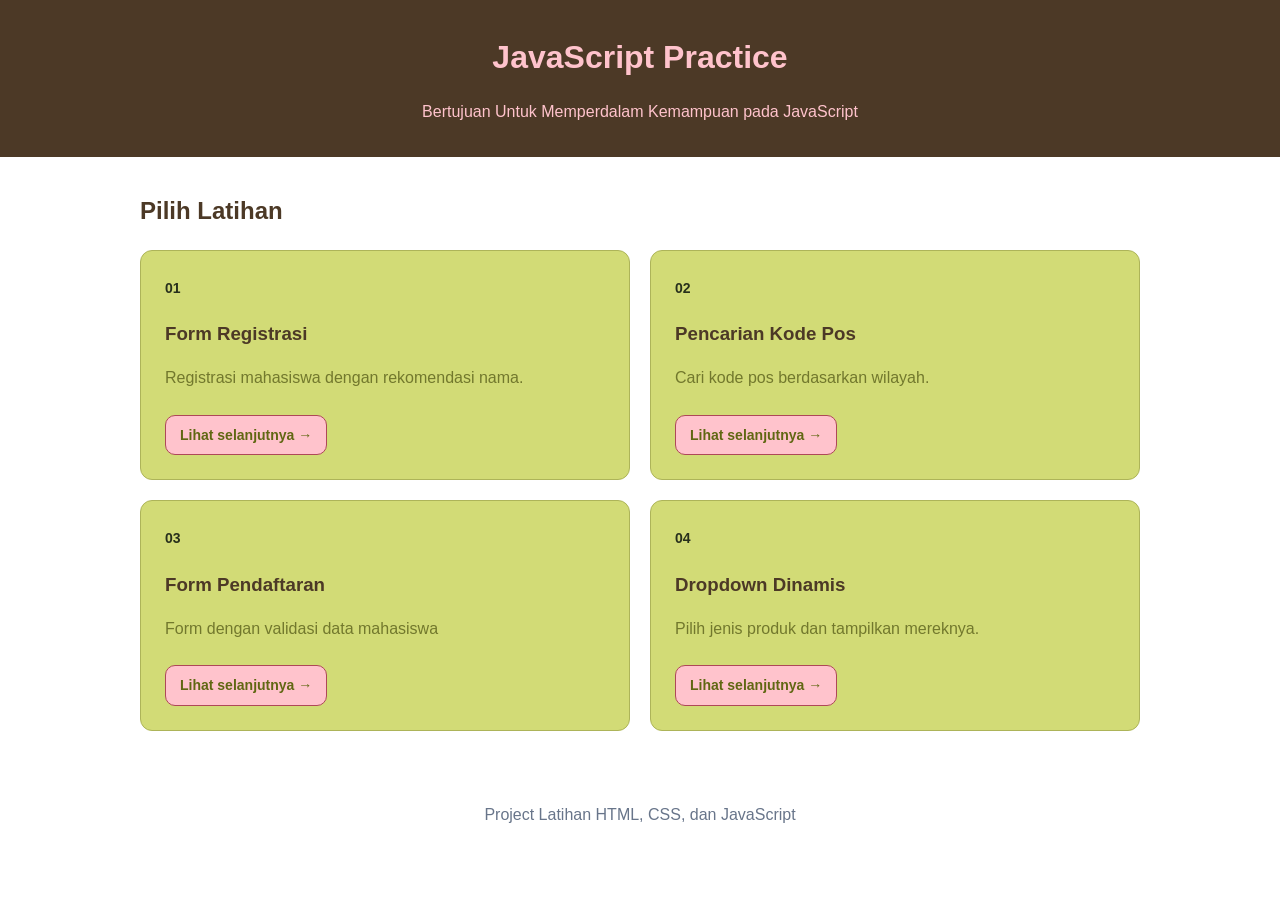
<file: index.html>
<!DOCTYPE html>
<html lang="id">
<head>
    <meta charset="UTF-8">
    <meta name="viewport" content="width=device-width, initial-scale=1.0">
    <title>Latihan JavaScript</title>
    <link rel="stylesheet" href="css/style.css">
    <script src="js/main.js" defer></script>
</head>
<body>
    <header class="header">
        <h1>JavaScript Practice</h1>
        <p>Bertujuan Untuk Memperdalam Kemampuan pada JavaScript</p>
    </header>

    <main class="container">
        <h2>Pilih Latihan</h2>

        <section class="menu-grid">
            <a href="latihan1.html" class="menu-card">
                <span class="card-number">01</span>
                <h3>Form Registrasi</h3>
                <p>Registrasi mahasiswa dengan rekomendasi nama.</p>
                <span class="card-link">Lihat selanjutnya →</span>
            </a>

            <a href="latihan2.html" class="menu-card">
                <span class="card-number">02</span>
                <h3>Pencarian Kode Pos</h3>
                <p>Cari kode pos berdasarkan wilayah.</p>
                <span class="card-link">Lihat selanjutnya →</span>
            </a>

            <a href="latihan3.html" class="menu-card">
                <span class="card-number">03</span>
                <h3>Form Pendaftaran</h3>
                <p>Form dengan validasi data mahasiswa</p>
                <span class="card-link">Lihat selanjutnya →</span>
            </a>

            <a href="latihan4.html" class="menu-card">
                <span class="card-number">04</span>
                <h3>Dropdown Dinamis</h3>
                <p>Pilih jenis produk dan tampilkan mereknya.</p>
                <span class="card-link">Lihat selanjutnya →</span>
            </a>
        </section>
    </main>

    <footer class="footer">
        <p>Project Latihan HTML, CSS, dan JavaScript</p>
    </footer>
</body>
</html>
</file>
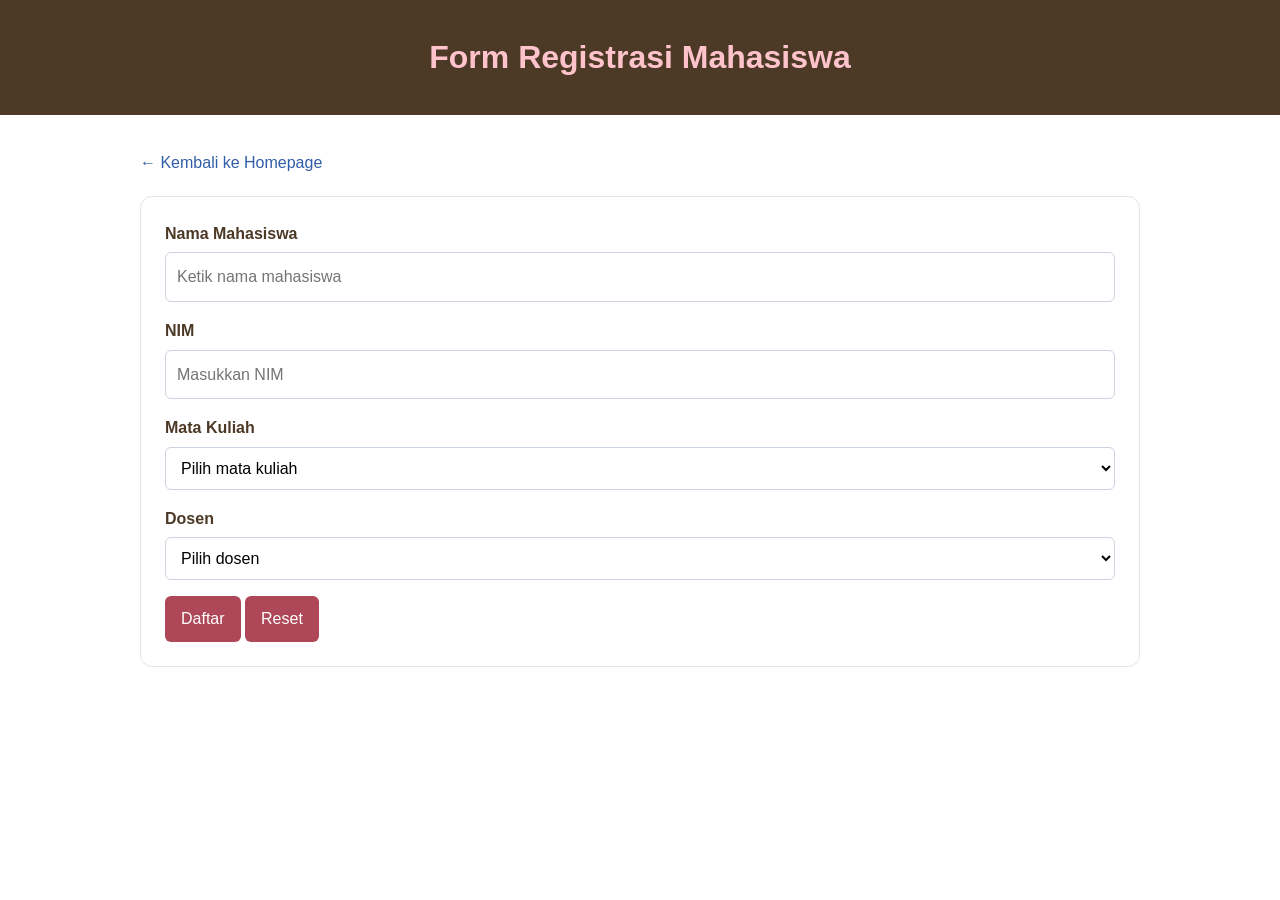
<file: latihan1.html>
<!DOCTYPE html>
<html lang="id">
<head>
    <meta charset="UTF-8">
    <meta name="viewport" content="width=device-width, initial-scale=1.0">
    <title>Latihan 1 - Registrasi</title>
    <link rel="stylesheet" href="css/style.css">
    <script src="js/latihan1.js" defer></script>
</head>
<body>
    <header class="header">
        <h1>Form Registrasi Mahasiswa</h1>
    </header>

    <main class="container">
        <a href="index.html" class="back-link">← Kembali ke Homepage</a>

        <section class="panel">
            <form id="registrationForm">
                <div class="form-group">
                    <label for="nama">Nama Mahasiswa</label>
                    <input
                        id="nama"
                        type="text"
                        placeholder="Ketik nama mahasiswa"
                        autocomplete="off"
                        required
                    >
                    <div id="suggestions" class="suggestions"></div>
                </div>

                <div class="form-group">
                    <label for="nim">NIM</label>
                    <input
                        id="nim"
                        type="text"
                        placeholder="Masukkan NIM"
                        required
                    >
                </div>

                <div class="form-group">
                    <label for="matkul">Mata Kuliah</label>
                    <select id="matkul" required>
                        <option value="">Pilih mata kuliah</option>
                        <option value="Dasar Pemrograman">Dasar Pemrograman</option>
                        <option value="Jaringan Komputer">Jaringan Komputer</option>
                        <option value="Kalkulus 2">Kalkulus 2</option>
                        <option value="Matematika Diskrit">Matematika Diskrit</option>
                        <option value="Sistem Operasi">Sistem Operasi</option>
                    </select>
                </div>

                <div class="form-group">
                    <label for="dosen">Dosen</label>
                    <select id="dosen" required>
                        <option value="">Pilih dosen</option>
                        <option value="Dr. Yudhi Purwananto, S.Kom., M.Kom.">
                            Dr. Yudhi Purwananto, S.Kom., M.Kom.
                        </option>
                        <option value="Royyana Muslim Ijtihadie, S.Kom., M.Kom., Ph.D.">
                            Royyana Muslim Ijtihadie, S.Kom., M.Kom., Ph.D.
                        </option>
                        <option value="Drs. Sentot Didik Surjanto, M.Si">
                            Drs. Sentot Didik Surjanto, M.Si
                        </option>
                        <option value="Ilham Gurat Adillion, S.Kom., M.Eng.">
                            Ilham Gurat Adillion, S.Kom., M.Eng.
                        </option>
                        <option value="Prof. Ir. Tohari Ahmad, S.Kom., M.IT., Ph.D.">
                            Prof. Ir. Tohari Ahmad, S.Kom., M.IT., Ph.D.
                        </option>
                    </select>
                </div>

                <button type="submit">Daftar</button>
                <button type="reset">Reset</button>
            </form>

            <div id="hasilRegistrasi" class="result" hidden></div>
        </section>
    </main>
</body>
</html>
</file>
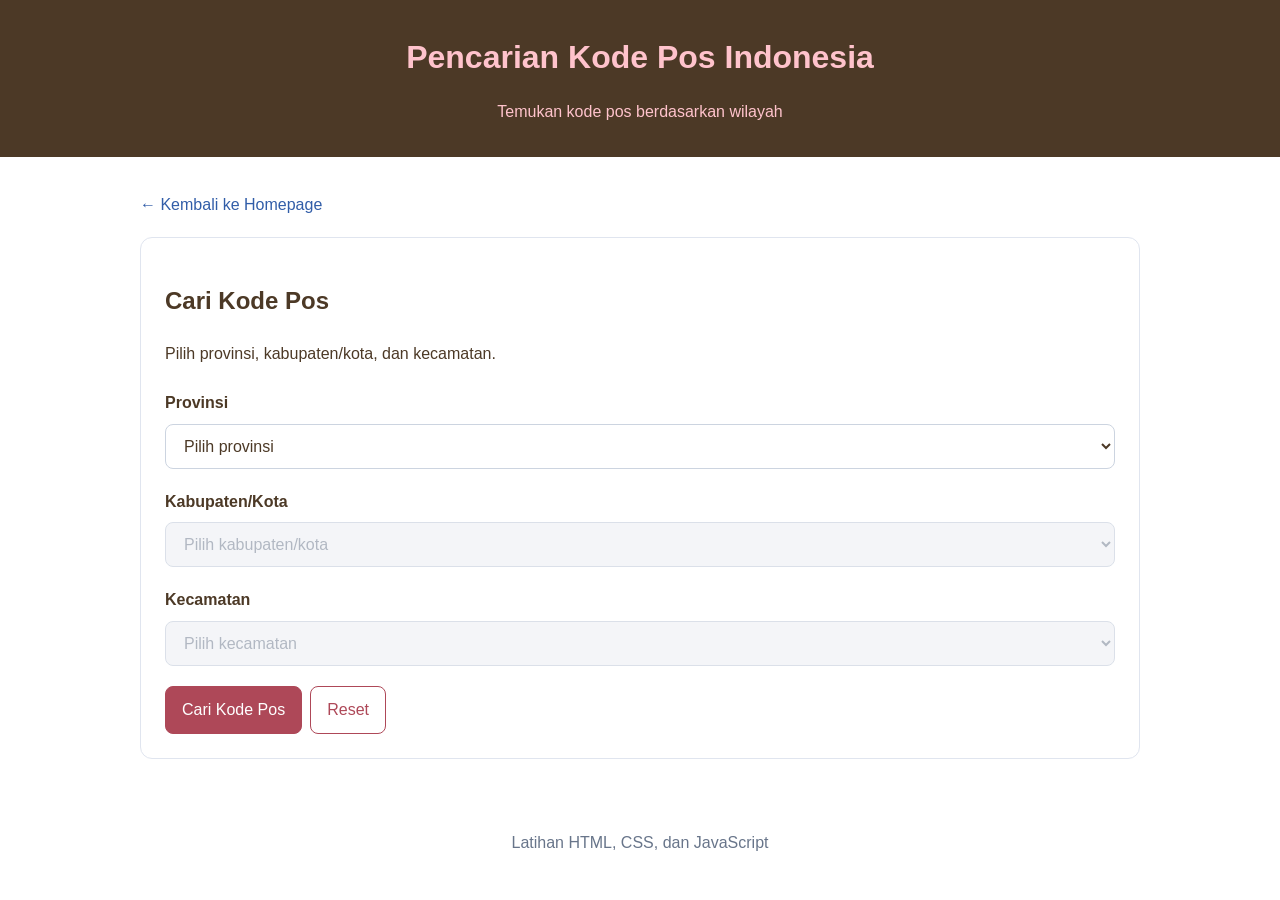
<file: latihan2.html>
<!DOCTYPE html>
<html lang="id">
<head>
    <meta charset="UTF-8">
    <meta name="viewport" content="width=device-width, initial-scale=1.0">

    <title>Latihan 2 - Pencarian Kode Pos</title>

    <link rel="stylesheet" href="css/style.css">
    <script src="js/latihan2.js" defer></script>
</head>
<body>

    <header class="header">
        <h1>Pencarian Kode Pos Indonesia</h1>
        <p>Temukan kode pos berdasarkan wilayah</p>
    </header>

    <main class="container">
        <a href="index.html" class="back-link">
            &larr; Kembali ke Homepage
        </a>

        <section class="panel">
            <h2>Cari Kode Pos</h2>
            <p>Pilih provinsi, kabupaten/kota, dan kecamatan.</p>

            <form id="formKodePos">

                <div class="form-group">
                    <label for="provinsi">Provinsi</label>
                    <select id="provinsi" required>
                        <option value="">Pilih provinsi</option>
                    </select>
                </div>

                <div class="form-group">
                    <label for="kota">Kabupaten/Kota</label>
                    <select id="kota" required disabled>
                        <option value="">Pilih kabupaten/kota</option>
                    </select>
                </div>

                <div class="form-group">
                    <label for="kecamatan">Kecamatan</label>
                    <select id="kecamatan" required disabled>
                        <option value="">Pilih kecamatan</option>
                    </select>
                </div>

                <div class="form-actions">
                    <button type="submit">Cari Kode Pos</button>
                    <button type="reset" class="btn-reset">Reset</button>
                </div>

            </form>

            <div id="hasilKodePos" class="result" hidden></div>
        </section>
    </main>

    <footer class="footer">
        <p>Latihan HTML, CSS, dan JavaScript</p>
    </footer>

</body>
</html>
</file>
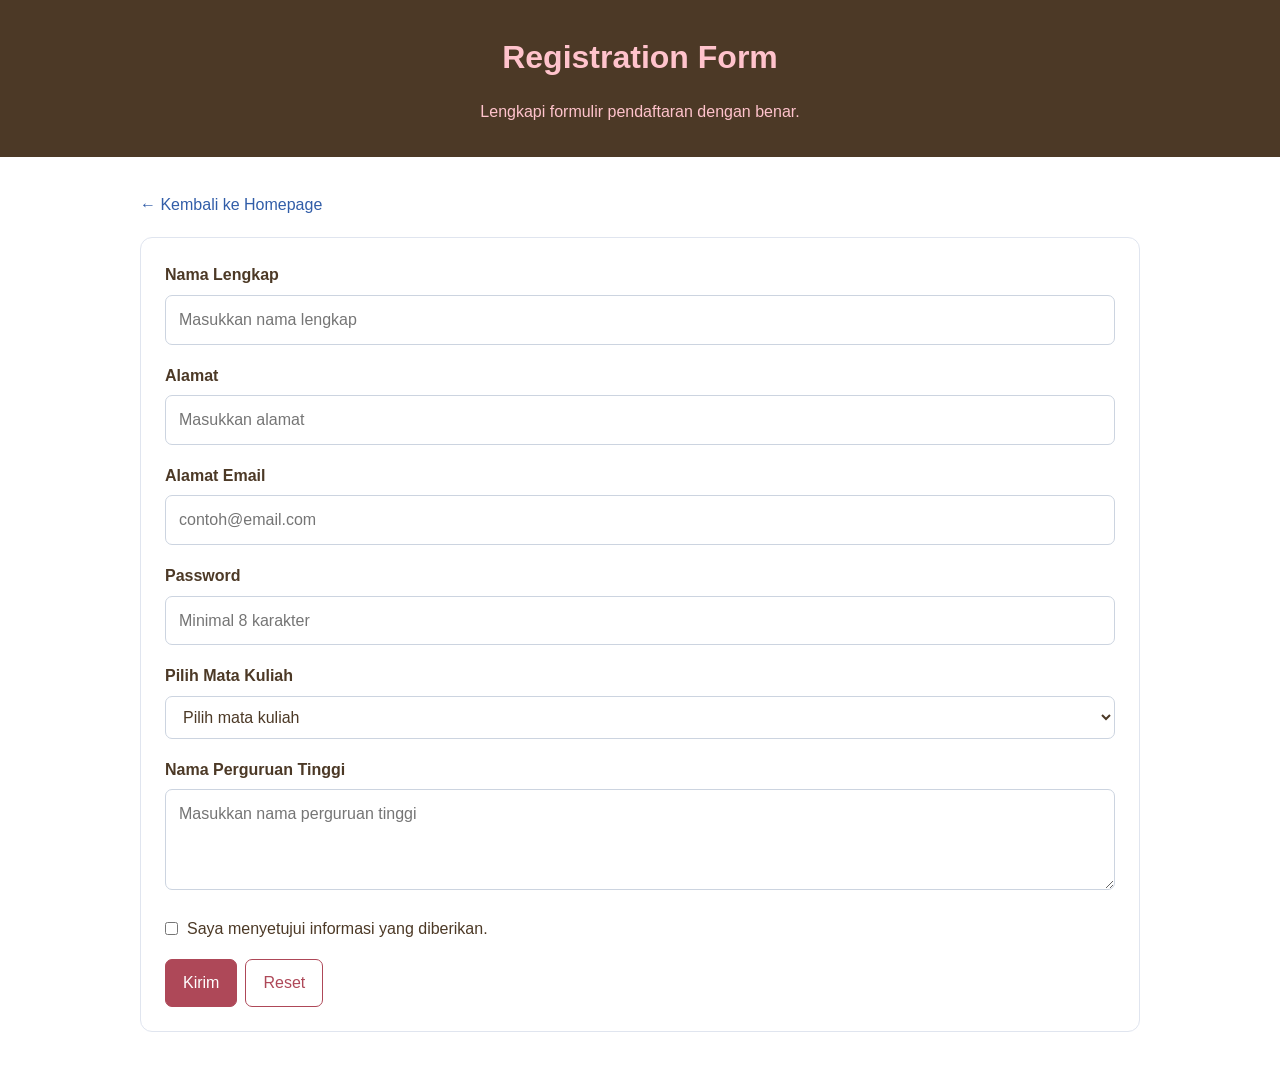
<file: latihan3.html>
<!DOCTYPE html>
<html lang="id">
<head>
    <meta charset="UTF-8">
    <meta name="viewport" content="width=device-width, initial-scale=1.0">
    <title>Latihan 3 - Validasi Form</title>

    <link rel="stylesheet" href="css/style.css">
    <script src="js/latihan3.js" defer></script>
</head>
<body>
    <header class="header">
        <h1>Registration Form</h1>
        <p>Lengkapi formulir pendaftaran dengan benar.</p>
    </header>

    <main class="container">
        <a href="index.html" class="back-link">
            &larr; Kembali ke Homepage
        </a>

        <section class="panel">
            <form id="formRegistrasi" novalidate>
                <div class="form-group">
                    <label for="nama">Nama Lengkap</label>
                    <input type="text" id="nama"
                           placeholder="Masukkan nama lengkap">
                    <small class="error" id="errorNama"></small>
                </div>

                <div class="form-group">
                    <label for="alamat">Alamat</label>
                    <input type="text" id="alamat"
                           placeholder="Masukkan alamat">
                    <small class="error" id="errorAlamat"></small>
                </div>

                <div class="form-group">
                    <label for="email">Alamat Email</label>
                    <input type="text" id="email"
                           placeholder="contoh@email.com">
                    <small class="error" id="errorEmail"></small>
                </div>

                <div class="form-group">
                    <label for="password">Password</label>
                    <input type="password" id="password"
                           placeholder="Minimal 8 karakter">
                    <small class="error" id="errorPassword"></small>
                </div>

                <div class="form-group">
                    <label for="matkul">Pilih Mata Kuliah</label>
                    <select id="matkul">
                        <option value="">Pilih mata kuliah</option>
                        <option value="Dasar Pemrograman">Dasar Pemrograman</option>
                        <option value="Matematika Diskrit">Matematika Diskrit</option>
                        <option value="Struktur Data">Struktur Data</option>
                        <option value="Sistem Operasi">Sistem Operasi</option>
                        <option value="Jaringan Komputer">Jaringan Komputer</option>
                    </select>
                    <small class="error" id="errorMatkul"></small>
                </div>

                <div class="form-group">
                    <label for="kampus">Nama Perguruan Tinggi</label>
                    <textarea id="kampus"
                              placeholder="Masukkan nama perguruan tinggi"
                              rows="3"></textarea>
                    <small class="error" id="errorKampus"></small>
                </div>

                <div class="form-group checkbox-group">
                    <input type="checkbox" id="persetujuan">
                    <label for="persetujuan">
                        Saya menyetujui informasi yang diberikan.
                    </label>
                </div>
                <small class="error" id="errorPersetujuan"></small>

                <div class="form-actions">
                    <button type="submit">Kirim</button>
                    <button type="reset" class="btn-reset">Reset</button>
                </div>
            </form>

            <div id="hasilRegistrasi3" class="result" hidden></div>
        </section>
    </main>
</body>
</html>
</file>
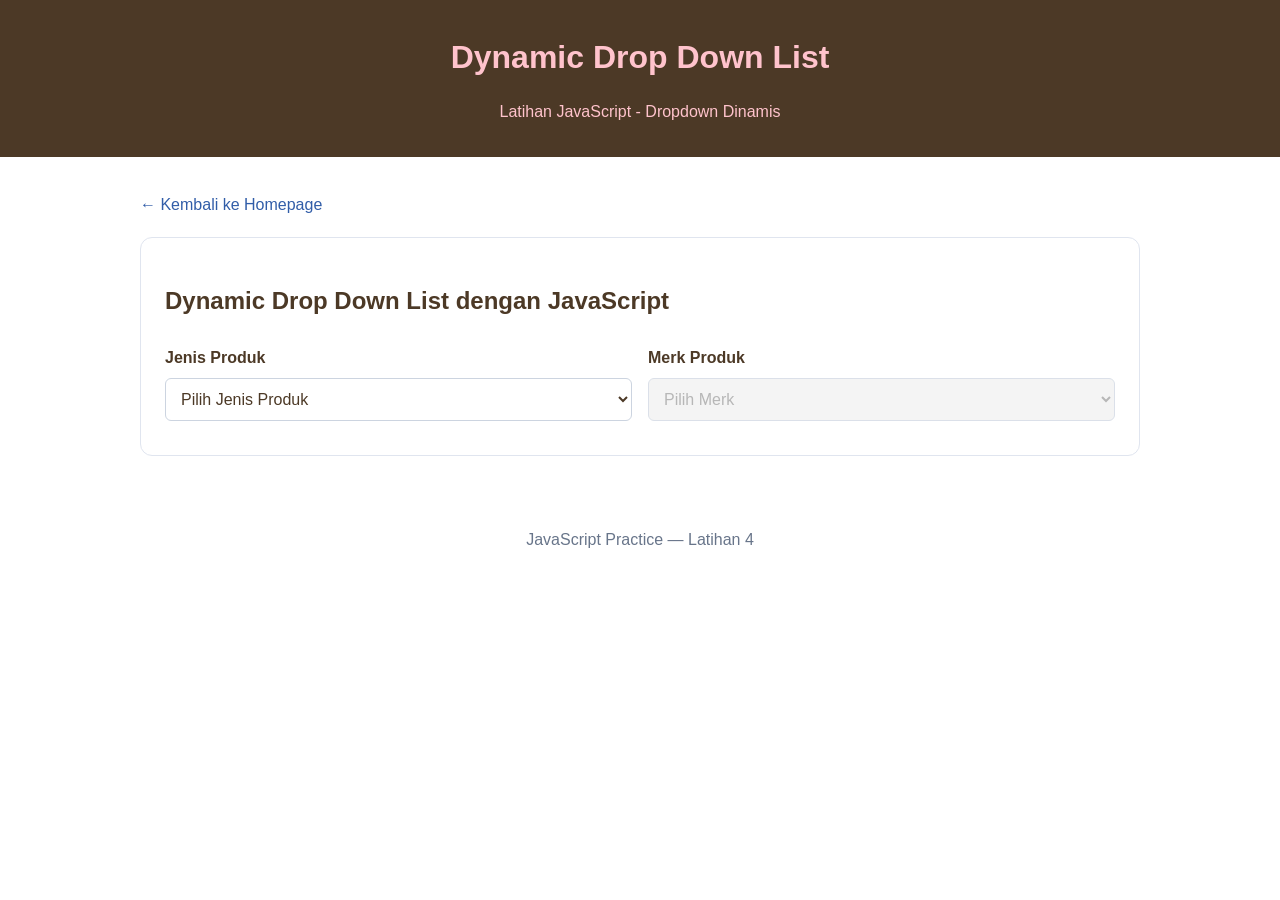
<file: latihan4.html>
<!DOCTYPE html>
<html lang="id">
<head>
    <meta charset="UTF-8">
    <meta name="viewport" content="width=device-width, initial-scale=1.0">
    <title>Latihan 4 - Dynamic Dropdown</title>
    <link rel="stylesheet" href="css/style.css">
    <script src="js/latihan4.js" defer></script>
</head>
<body>
    <header class="header">
        <h1>Dynamic Drop Down List</h1>
        <p>Latihan JavaScript - Dropdown Dinamis</p>
    </header>

    <main class="container">
        <a href="index.html" class="back-link">
            &larr; Kembali ke Homepage
        </a>

        <section class="panel">
            <h2>Dynamic Drop Down List dengan JavaScript</h2>

            <div class="dropdown-container">
                <div class="form-group">
                    <label for="jenisProduk">Jenis Produk</label>
                    <select id="jenisProduk">
                        <option value="">Pilih Jenis Produk</option>
                        <option value="desktop">Desktop</option>
                        <option value="laptop">Laptop</option>
                        <option value="smartphone">Smartphone</option>
                    </select>
                </div>

                <div class="form-group">
                    <label for="merkProduk">Merk Produk</label>
                    <select id="merkProduk" disabled>
                        <option value="">Pilih Merk</option>
                    </select>
                </div>
            </div>

            <div id="hasilProduk" class="result" hidden></div>
        </section>
    </main>

    <footer class="footer">
        <p>JavaScript Practice — Latihan 4</p>
    </footer>
</body>
</html>
</file>
<file: css/style.css>
* {
    box-sizing: border-box;
}

body {
    margin: 0;
    font-family: Arial, sans-serif;
    background: #ffffff;
    color: #4c3926;
    line-height: 1.6;
}

a {
    color: inherit;
    text-decoration: none;
}

button,
input,
select {
    font: inherit;
}

/*header*/
.header {
    background: #4c3926;
    color: #FFC3CC;
    text-align: center;
    padding: 32px 20px;
}

.header h1 {
    margin: 0;
}

.header p {
    margin-bottom: 0;
}

/*layout*/
.container {
    width: min(1000px, 90%);
    margin: 35px auto;
}

.menu-grid {
    display: grid;

    grid-template-columns: repeat(2, 1fr);

    gap: 20px;
}

/*card*/
.menu-card {
    background: #D2DB76;
    padding: 24px;
    border-radius: 12px;
    border: 1px solid #adb459;
    transition: 0.2s;

}

.menu-card:hover {
    transform: translateY(-4px);
    box-shadow: 0 8px 24px #243b6418;
}

.card-number {
    color: #28301C;
    font-size: 14px;
    font-weight: bold;
}

.menu-card h3 {
    margin-bottom: 8px;
}

.menu-card p {
    color: #72782d;
}

.card-link {
    display: inline-block;
    background-color: #FFC3CC;
    color: #606712;
    font-weight: bold;
    font-size: 14px;
    padding: 8px 14px;
    border-color: #28301C;
    border-radius: 10px;
    margin-top: 8px;
    border: 1px solid #ae4858;
    transition: 0.2s;
}

/*konten*/
.panel {
    background: white;
    padding: 24px;
    border-radius: 12px;
    border: 1px solid #e0e5ef;
    margin-bottom: 20px;
}

.form-group {
    margin-bottom: 16px;
}

.form-group label {
    display: block;
    margin-bottom: 6px;
    font-weight: bold;
}

input,
select {
    width: 100%;
    padding: 11px;
    border: 1px solid #ccd4e0;
    border-radius: 6px;
    background: white;
}

button,
.btn {
    display: inline-block;
    padding: 10px 16px;
    background: #ae4858;
    color: white;
    border: none;
    border-radius: 6px;
    cursor: pointer;
}

button:hover,
.btn:hover {
    background: #D2DB76;
}

.back-link {
    display: inline-block;
    margin-bottom: 20px;
    color: #315da8;
}

.result {
    margin-top: 16px;
    padding: 12px;
    background: #eef4ff;
    border-radius: 6px;
}

.suggestions {
    margin-top: 5px;
}

.suggestion-item {
    display: block;
    width: 100%;
    text-align: left;
    background: white;
    color: #243047;
    border: 1px solid #e0e5ef;
    border-radius: 0;
}

.suggestion-item:hover {
    background: #eef4ff;
    color: #243047;
}

.footer {
    text-align: center;
    color: #68758a;
    padding: 20px;
}

/*responsive*/
@media (max-width: 600px) {
    .menu-grid {
        grid-template-columns: 1fr;
    }

    .container {
        width: 92%;
    }

    .panel {
        padding: 16px;
    }
}


/*latihan 2*/
#formKodePos {
    margin-top: 24px;
}

#formKodePos .form-group {
    margin-bottom: 20px;
}

#formKodePos label {
    display: block;
    font-weight: bold;
    margin-bottom: 8px;
    color: #4c3926;
}

#formKodePos select {
    width: 100%;
    padding: 12px 14px;
    border: 1px solid #ccd4e0;
    border-radius: 8px;
    background-color: white;
    color: #4c3926;
    cursor: pointer;
    transition: border-color 0.2s;
}

#formKodePos select:focus {
    outline: none;
    border-color: #72782d;
    box-shadow: 0 0 0 3px #d2db7640;
}

#formKodePos select:disabled {
    background-color: #f0f2f6;
    color: #929baa;
    cursor: not-allowed;
}

#formKodePos .form-actions {
    display: flex;
    flex-wrap: wrap;
    gap: 8px;
}

#formKodePos .form-actions button {
    padding: 10px 16px;
    background-color: #ae4858;
    color: white;
    border: 1px solid #ae4858;
    border-radius: 8px;
    cursor: pointer;
}

#formKodePos .form-actions button:hover {
    background-color: #D2DB76;
    border-color: #D2DB76;
}

#formKodePos .form-actions .btn-reset {
    background-color: white;
    color: #ae4858;
    border: 1px solid #ae4858;
}

#formKodePos .form-actions .btn-reset:hover {
    background-color: #ffc3cc;
    color: #4c3926;
}

#hasilKodePos {
    margin-top: 24px;
    padding: 20px;
    background-color: #fff0f2;
    border: 1px solid #ffc3cc;
    border-radius: 10px;
    overflow-wrap: anywhere;
}

#hasilKodePos h3 {
    margin-top: 0;
    color: #4c3926;
}

#hasilKodePos p {
    margin: 8px 0;
}

#hasilKodePos .kode-pos {
    font-size: 28px;
    font-weight: bold;
    color: #72782d;
    letter-spacing: 2px;
}

@media (max-width: 600px) {
    #formKodePos .form-actions button {
        flex: 1;
    }

    #hasilKodePos {
        padding: 16px;
    }
}

/*latihan 3*/

#formRegistrasi .form-group {
    margin-bottom: 18px;
}

#formRegistrasi label {
    display: block;
    margin-bottom: 7px;
    font-weight: bold;
}

#formRegistrasi input:not([type="checkbox"]),
#formRegistrasi select,
#formRegistrasi textarea {
    width: 100%;
    padding: 11px 13px;
    border: 1px solid #ccd4e0;
    border-radius: 7px;
    font: inherit;
    color: #4c3926;
    background: white;
}

#formRegistrasi input:focus,
#formRegistrasi select:focus,
#formRegistrasi textarea:focus {
    outline: none;
    border-color: #72782d;
    box-shadow: 0 0 0 3px #d2db7640;
}

#formRegistrasi textarea {
    resize: vertical;
}

#formRegistrasi .checkbox-group {
    display: flex;
    align-items: center;
    gap: 9px;
}

#formRegistrasi .checkbox-group input {
    width: auto;
    margin: 0;
    accent-color: #72782d;
}

#formRegistrasi .checkbox-group label {
    margin: 0;
    font-weight: normal;
}

#formRegistrasi .form-actions {
    display: flex;
    gap: 8px;
    margin-top: 18px;
}

#formRegistrasi .form-actions button {
    background: #ae4858;
    color: white;
    border: 1px solid #ae4858;
    border-radius: 7px;
    padding: 10px 17px;
}

#formRegistrasi .form-actions button:hover {
    background: #4c3926;
}

#formRegistrasi .form-actions .btn-reset {
    background: white;
    color: #ae4858;
}

#formRegistrasi .error {
    display: block;
    color: #b42336;
    font-size: 13px;
    margin-top: 4px;
}

#hasilRegistrasi3 {
    margin-top: 24px;
    padding: 20px;
    background: #fff0f2;
    border: 1px solid #ffc3cc;
    border-radius: 10px;
    overflow-wrap: anywhere;
}

#hasilRegistrasi3 h3 {
    margin-top: 0;
}

@media (max-width: 600px) {
    #formRegistrasi .form-actions button {
        flex: 1;
    }
}

/*latihan 4*/
.dropdown-container {
    display: grid;
    grid-template-columns: repeat(2, minmax(0, 1fr));
    gap: 16px;
    margin-top: 24px;
}

.dropdown-container .form-group {
    margin-bottom: 10px;
}

.dropdown-container label {
    display: block;
    margin-bottom: 8px;
    font-weight: bold;
}

.dropdown-container select {
    width: 100%;
    padding: 11px;
    border: 1px solid #ccd4e0;
    border-radius: 6px;
    background: white;
    color: #4c3926;
}

.dropdown-container select:focus {
    outline: none;
    border-color: #72782d;
}

.dropdown-container select:disabled {
    background: #f0f0f0;
    color: #999;
    cursor: not-allowed;
}

#hasilProduk {
    margin-top: 16px;
    background: #fff0f2;
    border: 1px solid #ffc3cc;
    border-radius: 8px;
}

#hasilProduk h3 {
    margin-top: 0;
    color: #4c3926;
}

@media (max-width: 600px) {
    .dropdown-container {
        grid-template-columns: 1fr;
        gap: 0;
    }
}
</file>
